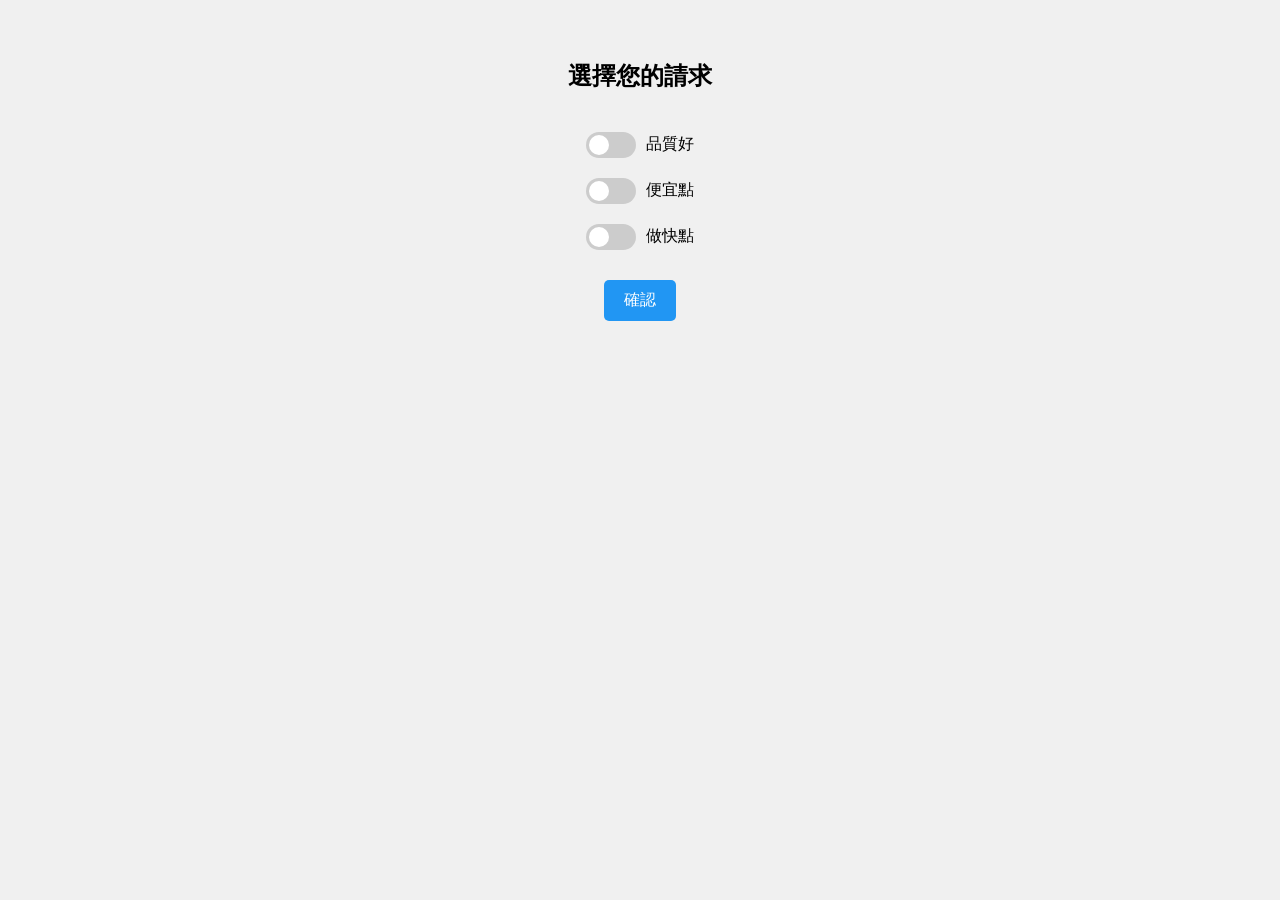
<file: Demo.html>
<!DOCTYPE html>
<html lang="zh-Hant">
<head>
  <meta charset="UTF-8" />
  <meta name="viewport" content="width=device-width, initial-scale=1" />
  <title>Demo</title>
  <style>
    body {
      font-family: Arial, sans-serif;
      text-align: center;
      margin: 0;
      padding: 40px;
      background: #f0f0f0;
    }

    h2 {
      margin-bottom: 40px;
    }

    .switch-group {
      display: flex;
      flex-direction: column;
      align-items: center;
      gap: 20px;
    }

    .switch-container {
      display: flex;
      align-items: center;
      gap: 10px;
    }

    .switch {
      position: relative;
      display: inline-block;
      width: 50px;
      height: 26px;
    }

    .switch input {
      opacity: 0;
      width: 0;
      height: 0;
    }

    .slider {
      position: absolute;
      cursor: pointer;
      top: 0;
      left: 0;
      right: 0;
      bottom: 0;
      background-color: #ccc;
      transition: 0.4s;
      border-radius: 26px;
    }

    .slider:before {
      position: absolute;
      content: "";
      height: 20px;
      width: 20px;
      left: 3px;
      bottom: 3px;
      background-color: white;
      transition: 0.4s;
      border-radius: 50%;
    }

    input:checked + .slider {
      background-color: #4CAF50;
    }

    input:checked + .slider:before {
      transform: translateX(24px);
    }

    button {
      margin-top: 30px;
      padding: 10px 20px;
      font-size: 16px;
      cursor: pointer;
      background-color: #2196F3;
      color: white;
      border: none;
      border-radius: 5px;
    }

    /* Modal styles */
    .modal {
      position: fixed;
      top: 0; left: 0;
      width: 100%; height: 100%;
      background: rgba(0,0,0,0.5);
      display: none;
      align-items: center;
      justify-content: center;
      z-index: 1000;
    }

    .modal-content {
      background: white;
      padding: 20px;
      border-radius: 10px;
      max-width: 400px;
      text-align: center;
      box-shadow: 0 4px 8px rgba(0,0,0,0.2);
    }

    .modal-buttons {
      margin-top: 20px;
      display: flex;
      justify-content: center;
      gap: 10px;
      flex-wrap: wrap;
    }

    .modal-buttons button {
      padding: 8px 14px;
      font-size: 14px;
      border: none;
      border-radius: 5px;
      cursor: pointer;
    }

    .confirm-btn { background-color: #4CAF50; color: white; }
    .cancel-btn { background-color: #f44336; color: white; }
    .neutral-btn { background-color: #9e9e9e; color: white; }
}
  </style>
</head>
<body>
  <h2>選擇您的請求</h2>

  <div class="switch-group">
    <div class="switch-container">
      <label class="switch">
        <input type="checkbox" id="switch1" />
        <span class="slider"></span>
      </label>
      <span>品質好</span>
    </div>
    <div class="switch-container">
      <label class="switch">
        <input type="checkbox" id="switch2" />
        <span class="slider"></span>
      </label>
      <span>便宜點</span>
    </div>
    <div class="switch-container">
      <label class="switch">
        <input type="checkbox" id="switch3" />
        <span class="slider"></span>
      </label>
      <span>做快點</span>
    </div>
  </div>

  <button onclick="handleConfirm()">確認</button>

  <div id="modal" class="modal">
    <div class="modal-content">
      <div id="modal-message"></div>
      <div class="modal-buttons" id="modal-buttons"></div>
    </div>
  </div>

  <script>
    const switches = {
      switch1: document.getElementById("switch1"),
      switch2: document.getElementById("switch2"),
      switch3: document.getElementById("switch3"),
    };

    let allowThree = false;

    function getSelected() {
      return Object.entries(switches)
        .filter(([_, cb]) => cb.checked)
        .map(([id, _]) => id);
    }

    function handleSwitchChange(changedId) {
      const selected = getSelected();

      if (selected.length > 3) return; // safety check

      if (selected.length === 3) {
        if (!allowThree) {
          // 取消除了changedId以外的其中一個已選取的 switch
          const others = selected.filter((id) => id !== changedId);
          const toUncheck = others[Math.floor(Math.random() * others.length)];
          switches[toUncheck].checked = false;
        }
      }

      // 15%機率暫時解除三選限制
      if (selected.length === 3 && !allowThree && Math.random() < 0.15) {
        allowThree = true;
      }

      // 如果從三選回到兩選，恢復限制
      if (selected.length === 2 && allowThree) {
        allowThree = false;
      }
    }

    // 綁定事件
    Object.keys(switches).forEach((id) => {
      switches[id].addEventListener("change", () => handleSwitchChange(id));
    });

	function disablePage() {
 	 // 清空 body 內容
	  document.body.innerHTML = "<h2>另請高明吧😅</h2>";
	  // 改變 body 樣式，讓游標變成禁用狀態
	  document.body.style.cursor = "not-allowed";
	  // 禁止滑鼠點擊和鍵盤事件
	  document.body.style.pointerEvents = "none";
	  // 若需要，還可以禁止滾動
 	 document.body.style.overflow = "hidden";
	}

    // 彈窗顯示
    function showModal(message, buttons) {
      const modal = document.getElementById("modal");
      const msgBox = document.getElementById("modal-message");
      const btnBox = document.getElementById("modal-buttons");

      msgBox.innerHTML = message;
      btnBox.innerHTML = "";

      buttons.forEach((btn) => {
        const button = document.createElement("button");
        button.textContent = btn.text;
        button.className = btn.class;
        button.onclick = () => {
          modal.style.display = "none";
          btn.onClick();
        };
        btnBox.appendChild(button);
      });

      modal.style.display = "flex";
    }

    // 確認按鈕邏輯
    function handleConfirm() {
      const selected = getSelected();
      const labelMap = {
        switch1: "good",
        switch2: "cheap",
        switch3: "fast",
      };
      const values = selected.map((id) => labelMap[id]);
      const set = new Set(values);

      if (selected.length === 0) {
        showModal("感謝您。", [
          { text: "我知道了", class: "neutral-btn", onClick: () => {} },
        ]);
        return;
      }

      if (selected.length === 1) {
        showModal("我們會盡量達成您的要求 :)", [
          { text: "我知道了", class: "neutral-btn", onClick: () => {} },
	  { text: "我再想想", class: "cancel-btn", onClick: () => {} },
        ]);
        return;
      }

      if (selected.length === 2) {
        // good + cheap
        if (set.has("good") && set.has("cheap")) {
          // 兩段流程多按鈕
          let step = 1;
          function step1() {
            showModal("這樣要求會導致準備時間大幅拉長，你確定？", [
              { text: "我確定", class: "confirm-btn", onClick: step2 },
              { text: "算了吧，我取消", class: "cancel-btn", onClick: () => {} },
            ]);
          }
          function step2() {
            showModal("請您等候，我們將盡快為您處理。:)", [
              {
                text: "算了吧，我取消",
                class: "cancel-btn",
                onClick: () => {},
              },
              {
                text: "我不想等，快一點",
                class: "confirm-btn",
                onClick: step3,
              },
              { text: "我知道了", class: "neutral-btn", onClick: () => {} },
            ]);
          }
          function step3() {
            showModal("你這無良甲方，要好要便宜還不願意等喔？我也等不及你早點去投胎😅🖕", [
              {
                text: "？",
                class: "cancel-btn",
                onClick: disablePage,
              },
            ]);
          }
          step1();
          return;
        }

        // good + fast
        if (set.has("good") && set.has("fast")) {
          let step = 1;
          const price =
            Math.floor(Math.random() * (50 - 5 + 1) + 5) * 1000; // 5000~50000千位整數

          function step1() {
            showModal(`這樣要求會導致金額大幅增加，你確定？`, [
              { text: "我確定", class: "confirm-btn", onClick: step2 },
              { text: "我再想想", class: "cancel-btn", onClick: () => {} },
            ]);
          }
          function step2() {
            showModal(
              `金額為 <strong>${price.toLocaleString()}</strong>，付錢後，我們將為您處理。:)`,
              [
                {
                  text: "算了吧，我取消",
                  class: "cancel-btn",
                  onClick: () => {},
                },
                {
                  text: "我不想花這麼多錢，殺價",
                  class: "confirm-btn",
                  onClick: step3,
                },
                { text: "我知道了", class: "neutral-btn", onClick: () => {} },
              ]
            );
          }
          function step3() {
            showModal("你這良心狗啃慣老闆，要好要快不給錢，養馬的想要馬快都知道要給草吃，就你不知道，可憐😅🖕", [
              {
                text: "？",
                class: "cancel-btn",
                onClick: disablePage,
              },
            ]);
          }
          step1();
          return;
        }

        // cheap + fast
        if (set.has("cheap") && set.has("fast")) {
          let step = 1;
          function step1() {
            showModal(
              `這樣要求會導致品質大幅降低，你確定？`,
              [
                { text: "我確定", class: "confirm-btn", onClick: step2 },
                { text: "我再想想", class: "cancel-btn", onClick: () => {} },
              ]
            );
          }
          function step2() {
            showModal(`這是您選擇的 <a href="https://youtu.be/dQw4w9WgXcQ?si=5gFjDn78xSUHhbe5" target="_blank" rel="noopener noreferrer">物品</a>，請先確認。:)`, [
              {
                text: "算了吧，我取消",
                class: "cancel-btn",
                onClick: () => {},
              },
              { text: "我知道了", class: "neutral-btn", onClick: () => {} },
              { text: "這也太爛了，弄好一點", class: "confirm-btn", onClick: step3 },
            ]);
          }
          function step3() {
            showModal("Cheeky fucker，要快又不給錢怕不是窮學生專案到最後一天在找人幫忙趕作業吧，哪邊涼快哪邊去😅🖕", [
              {
                text: "？",
                class: "cancel-btn",
                onClick: disablePage,
              },
            ]);
          }
          step1();
          return;
        }
      }

      if (selected.length === 3) {
        showModal("你確定要這樣要求？", [
          {
            text: "我確定",
            class: "confirm-btn",
            onClick: () => {
              showModal("Impossible. Go to hell.😅🖕", [
                {
                  text: "？",
                  class: "cancel-btn",
                  onClick: disablePage,
                },
              ]);
            },
          },
          { text: "我再想想", class: "neutral-btn", onClick: () => {} },
        ]);
      }
    }
  </script>
</body>
</html>
</file>
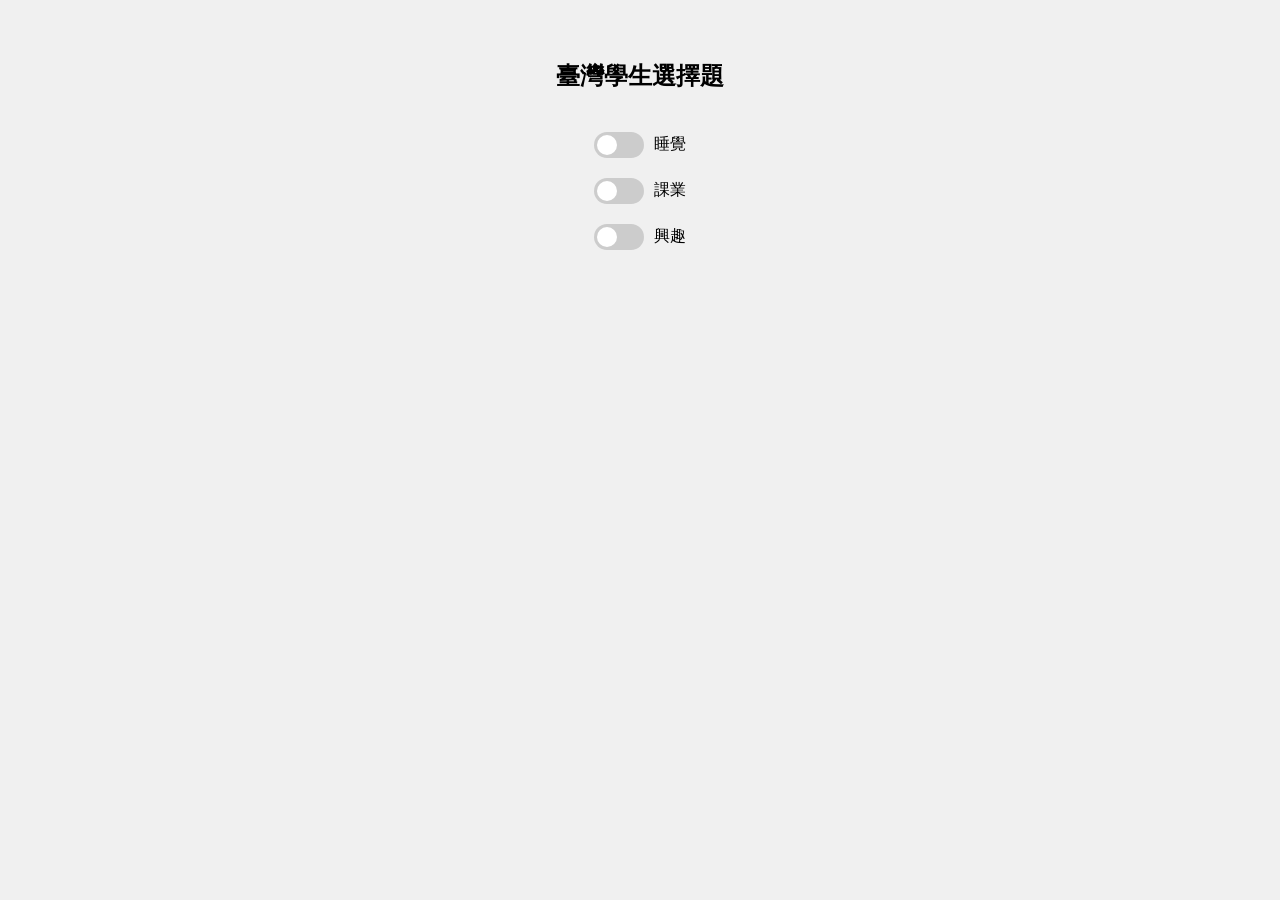
<file: Demo0.html>
<!DOCTYPE html>
<html lang="zh-Hant">
<head>
  <meta charset="UTF-8" />
  <meta name="viewport" content="width=device-width, initial-scale=1.0"/>
  <title>臺灣學生選擇題</title>
  <style>
    body {
      font-family: Arial, sans-serif;
      text-align: center;
      margin: 0;
      padding: 40px;
      background: #f0f0f0;
    }

    h2 {
      margin-bottom: 40px;
    }

    .switch-group {
      display: flex;
      flex-direction: column;
      align-items: center;
      gap: 20px;
    }

    .switch-container {
      display: flex;
      align-items: center;
      gap: 10px;
    }

    .switch {
      position: relative;
      display: inline-block;
      width: 50px;
      height: 26px;
    }

    .switch input {
      opacity: 0;
      width: 0;
      height: 0;
    }

    .slider {
      position: absolute;
      cursor: pointer;
      top: 0;
      left: 0;
      right: 0;
      bottom: 0;
      background-color: #ccc;
      transition: 0.4s;
      border-radius: 26px;
    }

    .slider:before {
      position: absolute;
      content: "";
      height: 20px;
      width: 20px;
      left: 3px;
      bottom: 3px;
      background-color: white;
      transition: 0.4s;
      border-radius: 50%;
    }

    input:checked + .slider {
      background-color: #4CAF50;
    }

    input:checked + .slider:before {
      transform: translateX(24px);
    }
  </style>
</head>
<body>
  <h2>臺灣學生選擇題</h2>
  <div class="switch-group">
    <div class="switch-container">
      <label class="switch">
        <input type="checkbox" id="switch1" />
        <span class="slider"></span>
      </label>
      <span>睡覺</span>
    </div>
    <div class="switch-container">
      <label class="switch">
        <input type="checkbox" id="switch2" />
        <span class="slider"></span>
      </label>
      <span>課業</span>
    </div>
    <div class="switch-container">
      <label class="switch">
        <input type="checkbox" id="switch3" />
        <span class="slider"></span>
      </label>
      <span>興趣</span>
    </div>
  </div>

  <script>
    const switches = {
      goodSwitch: document.getElementById("switch1"),
      cheapSwitch: document.getElementById("switch2"),
      fastSwitch: document.getElementById("switch3")
    };

    let allowThree = false;

    function getSelected() {
      return Object.entries(switches)
        .filter(([_, checkbox]) => checkbox.checked)
        .map(([key, _]) => key);
    }

    function handleSwitchChange(changedId) {
      const selected = getSelected();

      if (selected.length > 3) return; // should never happen
      if (selected.length === 3 && !allowThree) {
        // Remove one of the other two at random
        const others = selected.filter(id => id !== changedId);
        const toDisable = others[Math.floor(Math.random() * others.length)];
        switches[toDisable].checked = false;
      }

      if (selected.length === 3 && !allowThree) {
        // Check for 30% chance to allow three
        if (Math.random() < 0) {
          allowThree = true;
        }
      }

      // If user disables one and currently had 3 selected, re-enable the rule
      if (selected.length === 2 && allowThree) {
        allowThree = false;
      }
    }

    Object.keys(switches).forEach(id => {
      switches[id].addEventListener("change", () => handleSwitchChange(id));
    });
  </script>
</body>
</html>
</file>
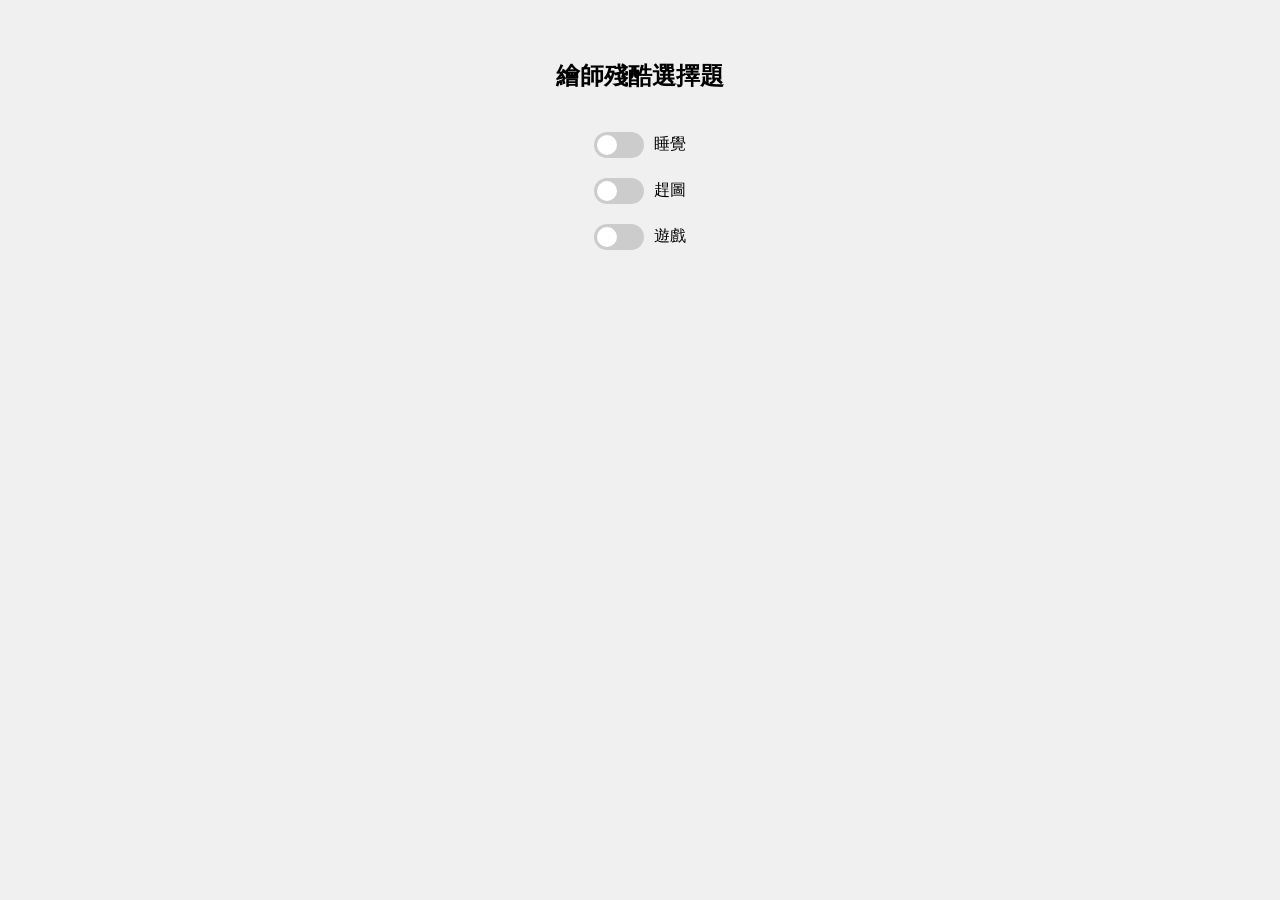
<file: Demo1.html>
<!DOCTYPE html>
<html lang="zh-Hant">
<head>
  <meta charset="UTF-8" />
  <meta name="viewport" content="width=device-width, initial-scale=1.0"/>
  <title>繪師殘酷選擇題</title>
  <style>
    body {
      font-family: Arial, sans-serif;
      text-align: center;
      margin: 0;
      padding: 40px;
      background: #f0f0f0;
    }

    h2 {
      margin-bottom: 40px;
    }

    .switch-group {
      display: flex;
      flex-direction: column;
      align-items: center;
      gap: 20px;
    }

    .switch-container {
      display: flex;
      align-items: center;
      gap: 10px;
    }

    .switch {
      position: relative;
      display: inline-block;
      width: 50px;
      height: 26px;
    }

    .switch input {
      opacity: 0;
      width: 0;
      height: 0;
    }

    .slider {
      position: absolute;
      cursor: pointer;
      top: 0;
      left: 0;
      right: 0;
      bottom: 0;
      background-color: #ccc;
      transition: 0.4s;
      border-radius: 26px;
    }

    .slider:before {
      position: absolute;
      content: "";
      height: 20px;
      width: 20px;
      left: 3px;
      bottom: 3px;
      background-color: white;
      transition: 0.4s;
      border-radius: 50%;
    }

    input:checked + .slider {
      background-color: #4CAF50;
    }

    input:checked + .slider:before {
      transform: translateX(24px);
    }
  </style>
</head>
<body>
  <h2>繪師殘酷選擇題</h2>
  <div class="switch-group">
    <div class="switch-container">
      <label class="switch">
        <input type="checkbox" id="switch1" />
        <span class="slider"></span>
      </label>
      <span>睡覺</span>
    </div>
    <div class="switch-container">
      <label class="switch">
        <input type="checkbox" id="switch2" />
        <span class="slider"></span>
      </label>
      <span>趕圖</span>
    </div>
    <div class="switch-container">
      <label class="switch">
        <input type="checkbox" id="switch3" />
        <span class="slider"></span>
      </label>
      <span>遊戲</span>
    </div>
  </div>

  <script>
    const switches = {
      goodSwitch: document.getElementById("switch1"),
      cheapSwitch: document.getElementById("switch2"),
      fastSwitch: document.getElementById("switch3")
    };

    let allowThree = false;

    function getSelected() {
      return Object.entries(switches)
        .filter(([_, checkbox]) => checkbox.checked)
        .map(([key, _]) => key);
    }

    function handleSwitchChange(changedId) {
      const selected = getSelected();

      if (selected.length > 3) return; // should never happen
      if (selected.length === 3 && !allowThree) {
        // Remove one of the other two at random
        const others = selected.filter(id => id !== changedId);
        const toDisable = others[Math.floor(Math.random() * others.length)];
        switches[toDisable].checked = false;
      }

      if (selected.length === 3 && !allowThree) {
        // Check for 30% chance to allow three
        if (Math.random() < 0) {
          allowThree = true;
        }
      }

      // If user disables one and currently had 3 selected, re-enable the rule
      if (selected.length === 2 && allowThree) {
        allowThree = false;
      }
    }

    Object.keys(switches).forEach(id => {
      switches[id].addEventListener("change", () => handleSwitchChange(id));
    });
  </script>
</body>
</html>
</file>
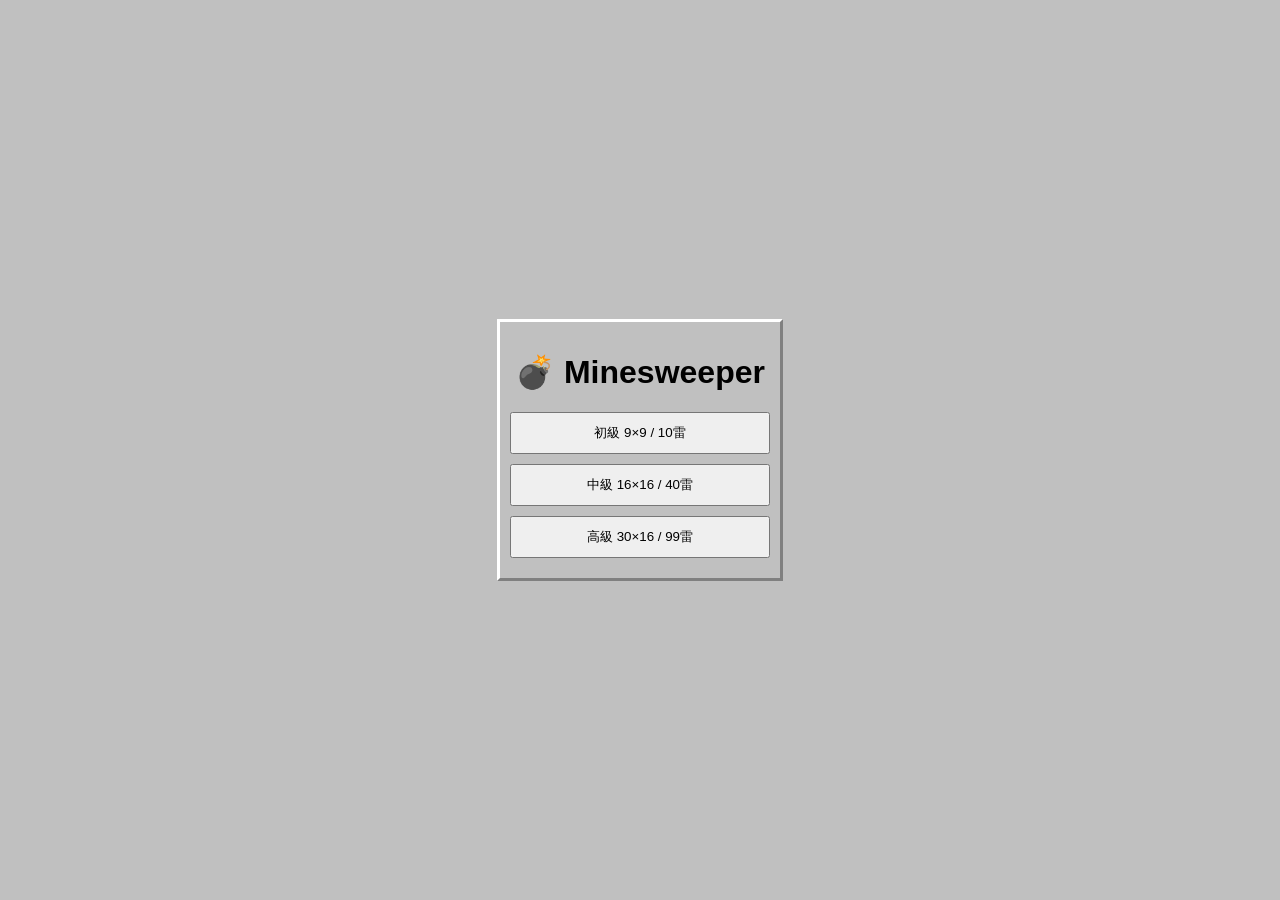
<file: minesweeper/minesweeper.html>
<!DOCTYPE html>
<html lang="zh-TW">
<head>
<meta charset="UTF-8">
<meta name="viewport" content="width=device-width, initial-scale=1.0">
<title>Minesweeper</title>
<style>
body{
    margin:0;
    background:#c0c0c0;
    font-family:Tahoma,sans-serif;
    display:flex;
    justify-content:center;
    align-items:center;
    min-height:100vh
}
.hidden{
    display:none!important
}
.screen{
    text-align:center
}
.panel{
    background:#c0c0c0;
    padding:10px;
    border-top:3px solid #fff;
    border-left:3px solid #fff;
    border-right:3px solid #808080;
    border-bottom:3px solid #808080
}
button{
    cursor:pointer
}
.menu button{
    display:block;
    width:260px;
    margin:10px auto;
    padding:10px
}
#game{
    display:none
}
.top{
    display:flex;
    gap:10px;
    align-items:center;
    justify-content:space-between;
    padding:8px;
    margin-bottom:8px;
    border-top:2px solid #808080;
    border-left:2px solid #808080;
    border-right:2px solid #fff;
    border-bottom:2px solid #fff
}
.counter{
    background:#000;
    color:#f00;
    font:28px Consolas,monospace;
    padding:4px 8px;
    min-width:70px;
    text-align:center
}
#face{
    width:42px;
    height:42px;
    font-size:24px;
    background:#c0c0c0;
    border-top:2px solid #fff;
    border-left:2px solid #fff;
    border-right:2px solid #808080;
    border-bottom:2px solid #808080
}
#board{
    display:grid;
    padding:4px;
    border-top:3px solid #808080;
    border-left:3px solid #808080;
    border-right:3px solid #fff;
    border-bottom:3px solid #fff
}
.cell{
    width:24px;height:24px;
    background:#c0c0c0;
    display:flex;
    align-items:center;
    justify-content:center;
    font-weight:bold;
    user-select:none;
    border-top:2px solid #fff;
    border-left:2px solid #fff;
    border-right:2px solid #808080;
    border-bottom:2px solid #808080
}
.open{
    border:1px solid #999
}
.num1{
    color:#00f
}
.num2{
    color:#008200
}
.num3{
    color:#f00
}
.num4{
    color:#000084
}
.num5{
    color:#840000
}
.num6{
    color:#008284
}
.num7{
    color:#000
}
.num8{
    color:#808080
}

</style>
</head><body>
<div id='menu' class='screen panel menu'><h1>💣 Minesweeper</h1><button onclick="startGame('easy')">初級 9×9 / 10雷</button><button onclick="startGame('medium')">中級 16×16 / 40雷</button><button onclick="startGame('hard')">高級 30×16 / 99雷</button></div>
<div id='game' class='panel'><div class='top'><div id='mines' class='counter'>010</div><button id='face' onclick='restartGame()'>😀</button><div id='time' class='counter'>000</div></div><div id='board'></div></div>
<script>
const CFG={easy:[9,9,10],medium:[16,16,40],hard:[16,30,99]};let rows,cols,mines,b=[],opened=0,first=true,gameOver=false,level='',remain=0,sec=0,timer=null;
const pad=v=>String(v).padStart(3,'0').slice(-3);
function startGame(l){level=l;[rows,cols,mines]=CFG[l];opened=0;first=true;gameOver=false;remain=mines;sec=0;clearInterval(timer);face.textContent='😀';minesEl();time.textContent='000';menu.classList.add('hidden');game.style.display='block';board.innerHTML='';board.style.gridTemplateColumns=`repeat(${cols},24px)`;b=[];for(let r=0;r<rows;r++){b[r]=[];for(let c=0;c<cols;c++){b[r][c]={mine:0,open:0,mark:0,num:0};let d=document.createElement('div');d.className='cell';d.oncontextmenu=e=>{e.preventDefault();mark(r,c)};d.onclick=()=>openCell(r,c);d.ondblclick=()=>quick(r,c);board.appendChild(d);}}}
const boardEl=(r,c)=>board.children[r*cols+c];
function placeSafe(fr,fc){let safe=new Set();for(let dr=-1;dr<=1;dr++)for(let dc=-1;dc<=1;dc++){let nr=fr+dr,nc=fc+dc;if(nr>=0&&nr<rows&&nc>=0&&nc<cols)safe.add(nr+','+nc)}let p=0;while(p<mines){let r=Math.floor(Math.random()*rows),c=Math.floor(Math.random()*cols);if(safe.has(r+','+c)||b[r][c].mine)continue;b[r][c].mine=1;p++;}for(let r=0;r<rows;r++)for(let c=0;c<cols;c++){if(b[r][c].mine)continue;let n=0;for(let dr=-1;dr<=1;dr++)for(let dc=-1;dc<=1;dc++){let nr=r+dr,nc=c+dc;if(nr>=0&&nr<rows&&nc>=0&&nc<cols&&b[nr][nc].mine)n++;}b[r][c].num=n;}}
function showResult(win){
    gameOver = true;
    clearInterval(timer);
    const modal =
        document.getElementById("resultModal");
    const title =
        document.getElementById("resultTitle");
    const message =
        document.getElementById("resultMessage");
    if(win){
        title.textContent =
            "😎 Victory";
        message.innerHTML =
            `
            通關時間：${sec} 秒<br>
            恭喜完成挑戰！
            `;
    }else{
        title.textContent =
            "😵 Game Over";
        message.innerHTML =
            `
            你踩到地雷了！
            `;
    }
    modal.style.display="flex";
}
function backToMenu(){
    clearInterval(timer);
    document
        .getElementById("resultModal")
        .style.display = "none";
    document
        .getElementById("game")
        .style.display = "none";
    document
        .getElementById("menu")
        .classList
        .remove("hidden");
}
function startTimer(){timer=setInterval(()=>{sec++;time.textContent=pad(sec)},1000)}
function minesEl(){document.getElementById('mines').textContent=pad(remain)}
function mark(r,c){if(gameOver||b[r][c].open)return;let x=b[r][c],e=boardEl(r,c);if(x.mark===0){x.mark=1;e.textContent='🚩';remain--;}else if(x.mark===1){x.mark=2;e.textContent='❓';remain++;}else{x.mark=0;e.textContent='';}minesEl();}
function openCell(r,c){if(gameOver)return;let x=b[r][c];if(x.open||x.mark===1)return;if(first){first=false;placeSafe(r,c);startTimer();}x.open=1;let e=boardEl(r,c);e.classList.add('open');if(x.mine){face.textContent='😵';
reveal();
showResult(false);
return;}opened++;if(x.num){e.textContent=x.num;e.classList.add('num'+x.num);}else for(let dr=-1;dr<=1;dr++)for(let dc=-1;dc<=1;dc++){let nr=r+dr,nc=c+dc;if(nr>=0&&nr<rows&&nc>=0&&nc<cols&&!b[nr][nc].open)openCell(nr,nc);}if(opened===rows*cols-mines){face.textContent='😎';
let best='best_'+level;

let v=localStorage.getItem(best);

if(!v || sec < +v){

    localStorage.setItem(best,sec);
}

showResult(true);}}
function quick(r,c){let x=b[r][c];if(!x.open||!x.num)return;let flags=0;for(let dr=-1;dr<=1;dr++)for(let dc=-1;dc<=1;dc++){let nr=r+dr,nc=c+dc;if(nr>=0&&nr<rows&&nc>=0&&nc<cols&&b[nr][nc].mark===1)flags++;}if(flags!==x.num)return;for(let dr=-1;dr<=1;dr++)for(let dc=-1;dc<=1;dc++){let nr=r+dr,nc=c+dc;if(nr>=0&&nr<rows&&nc>=0&&nc<cols&&b[nr][nc].mark!==1)openCell(nr,nc);}}
function reveal(){for(let r=0;r<rows;r++)for(let c=0;c<cols;c++)if(b[r][c].mine)boardEl(r,c).textContent='💣';}
function restartGame(){

    document
        .getElementById("resultModal")
        .style.display="none";

    startGame(level);
}
</script>

<!-- RESULT MODAL -->
<div id="resultModal" style="
display:none;
position:fixed;
left:0;
top:0;
width:100%;
height:100%;
background:rgba(0,0,0,.45);
justify-content:center;
align-items:center;
z-index:999;
">

    <div style="
        background:#c0c0c0;
        padding:20px;
        width:320px;
        text-align:center;

        border-top:3px solid #fff;
        border-left:3px solid #fff;
        border-right:3px solid #808080;
        border-bottom:3px solid #808080;
    ">

        <h2 id="resultTitle">
            Victory
        </h2>

        <p id="resultMessage"></p>

        <div style="
            display:flex;
            gap:10px;
            justify-content:center;
            margin-top:20px;
        ">

            <button onclick="restartGame()">
                🔄 再來一局
            </button>

            <button onclick="backToMenu()">
                📋 難度選擇
            </button>
        </div>
    </div>
</div>
</body>
</html>
</file>
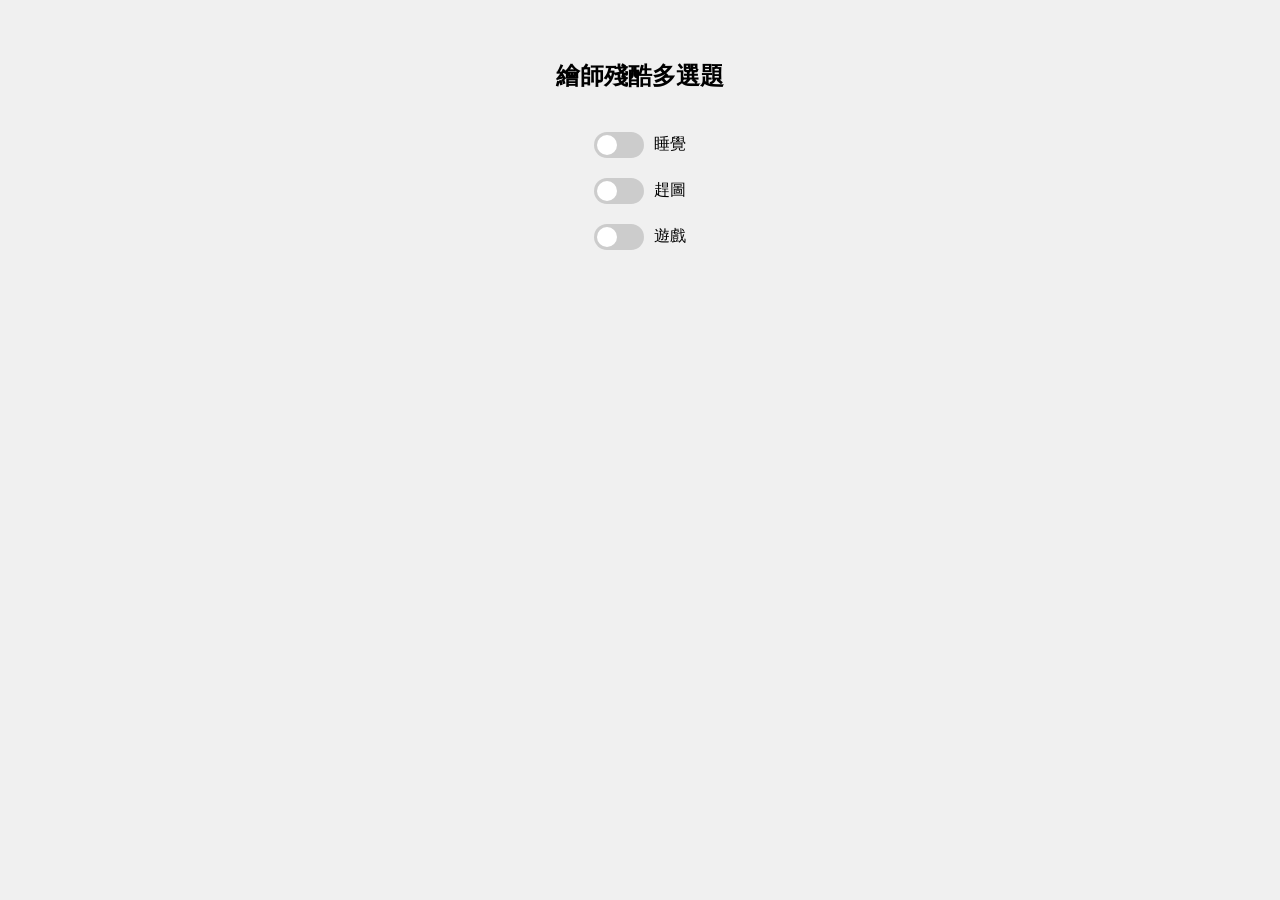
<file: SwitchDemo/Demo1.html>
<!DOCTYPE html>
<html lang="zh-Hant">
<head>
  <meta charset="UTF-8" />
  <meta name="viewport" content="width=device-width, initial-scale=1.0"/>
  <title>繪師殘酷多選題</title>
  <style>
    body {
      font-family: Arial, sans-serif;
      text-align: center;
      margin: 0;
      padding: 40px;
      background: #f0f0f0;
    }

    h2 {
      margin-bottom: 40px;
    }

    .switch-group {
      display: flex;
      flex-direction: column;
      align-items: center;
      gap: 20px;
    }

    .switch-container {
      display: flex;
      align-items: center;
      gap: 10px;
    }

    .switch {
      position: relative;
      display: inline-block;
      width: 50px;
      height: 26px;
    }

    .switch input {
      opacity: 0;
      width: 0;
      height: 0;
    }

    .slider {
      position: absolute;
      cursor: pointer;
      top: 0;
      left: 0;
      right: 0;
      bottom: 0;
      background-color: #ccc;
      transition: 0.4s;
      border-radius: 26px;
    }

    .slider:before {
      position: absolute;
      content: "";
      height: 20px;
      width: 20px;
      left: 3px;
      bottom: 3px;
      background-color: white;
      transition: 0.4s;
      border-radius: 50%;
    }

    input:checked + .slider {
      background-color: #4CAF50;
    }

    input:checked + .slider:before {
      transform: translateX(24px);
    }
  </style>
</head>
<body>
  <h2>繪師殘酷多選題</h2>
  <div class="switch-group">
    <div class="switch-container">
      <label class="switch">
        <input type="checkbox" id="switch1" />
        <span class="slider"></span>
      </label>
      <span>睡覺</span>
    </div>
    <div class="switch-container">
      <label class="switch">
        <input type="checkbox" id="switch2" />
        <span class="slider"></span>
      </label>
      <span>趕圖</span>
    </div>
    <div class="switch-container">
      <label class="switch">
        <input type="checkbox" id="switch3" />
        <span class="slider"></span>
      </label>
      <span>遊戲</span>
    </div>
  </div>

  <script>
    const switches = {
      goodSwitch: document.getElementById("switch1"),
      cheapSwitch: document.getElementById("switch2"),
      fastSwitch: document.getElementById("switch3")
    };

    let allowThree = false;

    function getSelected() {
      return Object.entries(switches)
        .filter(([_, checkbox]) => checkbox.checked)
        .map(([key, _]) => key);
    }

    function handleSwitchChange(changedId) {
      const selected = getSelected();

      if (selected.length > 3) return; // should never happen
      if (selected.length === 3 && !allowThree) {
        // Remove one of the other two at random
        const others = selected.filter(id => id !== changedId);
        const toDisable = others[Math.floor(Math.random() * others.length)];
        switches[toDisable].checked = false;
      }

      if (selected.length === 3 && !allowThree) {
        // Check for 30% chance to allow three
        if (Math.random() < 0) {
          allowThree = true;
        }
      }

      // If user disables one and currently had 3 selected, re-enable the rule
      if (selected.length === 2 && allowThree) {
        allowThree = false;
      }
    }

    Object.keys(switches).forEach(id => {
      switches[id].addEventListener("change", () => handleSwitchChange(id));
    });
  </script>
</body>
</html>
</file>
